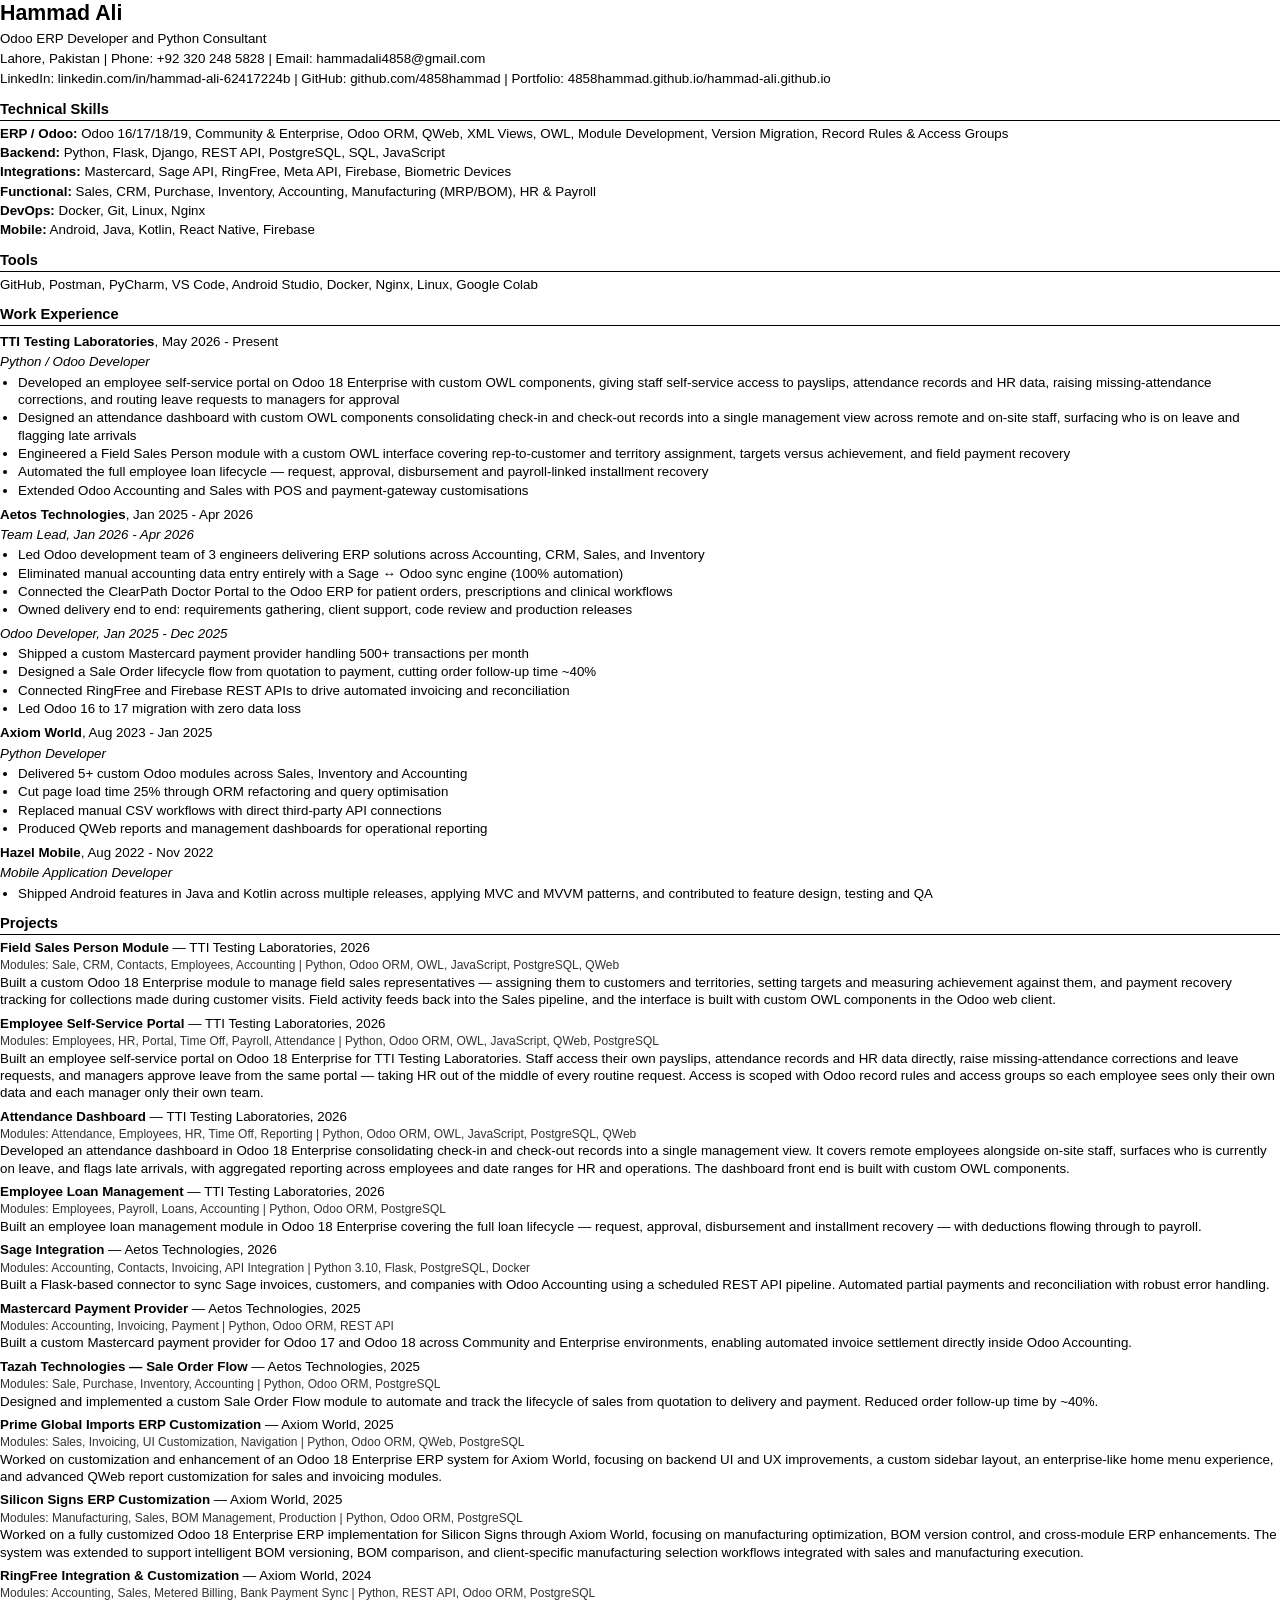
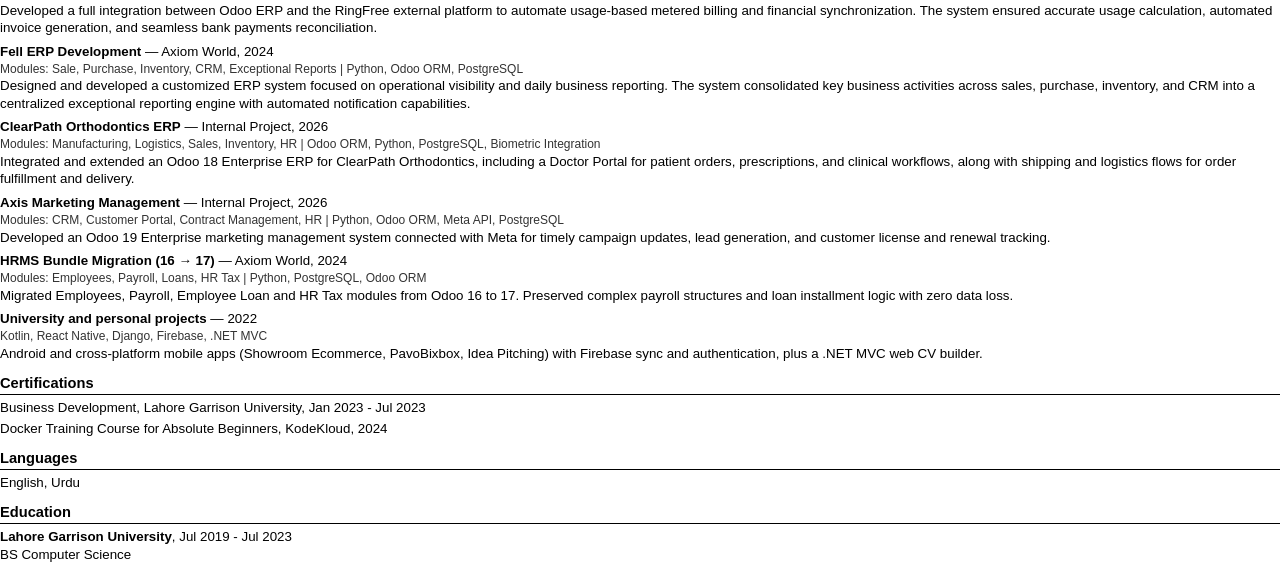
<file: assets/cv_ats_source.html>
<!DOCTYPE html>
<html lang="en">
<head>
<meta charset="UTF-8">
<title>Hammad Ali — Odoo ERP Developer CV</title>
<style>
  @page { size: A4; margin: 14mm; }
  body {
    font-family: Arial, Helvetica, sans-serif;
    font-size: 10pt;
    line-height: 1.30;
    color: #000;
    margin: 0;
  }
  h1 { font-size: 16pt; margin: 0 0 2px 0; }
  h2 {
    font-size: 11pt;
    margin: 12px 0 4px 0;
    border-bottom: 1px solid #000;
    padding-bottom: 1px;
  }
  p { margin: 0 0 3px 0; }
  ul { margin: 2px 0 6px 0; padding-left: 18px; }
  li { margin: 0 0 1px 0; }
  .job { margin-top: 7px; }
  .role { font-style: italic; }
  .proj { margin-bottom: 6px; }
  .meta { font-size: 9pt; color: #333; }
  .skill { margin-bottom: 2px; }
</style>
</head>
<body>

<h1>Hammad Ali</h1>
<p>Odoo ERP Developer and Python Consultant</p>
<p>Lahore, Pakistan | Phone: +92 320 248 5828 | Email: hammadali4858@gmail.com</p>
<p>LinkedIn: linkedin.com/in/hammad-ali-62417224b | GitHub: github.com/4858hammad | Portfolio: 4858hammad.github.io/hammad-ali.github.io</p>

<h2>Technical Skills</h2>
<p class="skill"><strong>ERP / Odoo:</strong> Odoo 16/17/18/19, Community &amp; Enterprise, Odoo ORM, QWeb, XML Views, OWL, Module Development, Version Migration, Record Rules &amp; Access Groups</p>
<p class="skill"><strong>Backend:</strong> Python, Flask, Django, REST API, PostgreSQL, SQL, JavaScript</p>
<p class="skill"><strong>Integrations:</strong> Mastercard, Sage API, RingFree, Meta API, Firebase, Biometric Devices</p>
<p class="skill"><strong>Functional:</strong> Sales, CRM, Purchase, Inventory, Accounting, Manufacturing (MRP/BOM), HR &amp; Payroll</p>
<p class="skill"><strong>DevOps:</strong> Docker, Git, Linux, Nginx</p>
<p class="skill"><strong>Mobile:</strong> Android, Java, Kotlin, React Native, Firebase</p>

<h2>Tools</h2>
<p>GitHub, Postman, PyCharm, VS Code, Android Studio, Docker, Nginx, Linux, Google Colab</p>

<h2>Work Experience</h2>
<p class="job"><strong>TTI Testing Laboratories</strong>, May 2026 - Present</p>
<p class="role">Python / Odoo Developer</p>
<ul>
<li>Developed an employee self-service portal on Odoo 18 Enterprise with custom OWL components, giving staff self-service access to payslips, attendance records and HR data, raising missing-attendance corrections, and routing leave requests to managers for approval</li>
<li>Designed an attendance dashboard with custom OWL components consolidating check-in and check-out records into a single management view across remote and on-site staff, surfacing who is on leave and flagging late arrivals</li>
<li>Engineered a Field Sales Person module with a custom OWL interface covering rep-to-customer and territory assignment, targets versus achievement, and field payment recovery</li>
<li>Automated the full employee loan lifecycle — request, approval, disbursement and payroll-linked installment recovery</li>
<li>Extended Odoo Accounting and Sales with POS and payment-gateway customisations</li>
</ul>
<p class="job"><strong>Aetos Technologies</strong>, Jan 2025 - Apr 2026</p>
<p class="role">Team Lead, Jan 2026 - Apr 2026</p>
<ul>
<li>Led Odoo development team of 3 engineers delivering ERP solutions across Accounting, CRM, Sales, and Inventory</li>
<li>Eliminated manual accounting data entry entirely with a Sage ↔ Odoo sync engine (100% automation)</li>
<li>Connected the ClearPath Doctor Portal to the Odoo ERP for patient orders, prescriptions and clinical workflows</li>
<li>Owned delivery end to end: requirements gathering, client support, code review and production releases</li>
</ul>
<p class="role">Odoo Developer, Jan 2025 - Dec 2025</p>
<ul>
<li>Shipped a custom Mastercard payment provider handling 500+ transactions per month</li>
<li>Designed a Sale Order lifecycle flow from quotation to payment, cutting order follow-up time ~40%</li>
<li>Connected RingFree and Firebase REST APIs to drive automated invoicing and reconciliation</li>
<li>Led Odoo 16 to 17 migration with zero data loss</li>
</ul>
<p class="job"><strong>Axiom World</strong>, Aug 2023 - Jan 2025</p>
<p class="role">Python Developer</p>
<ul>
<li>Delivered 5+ custom Odoo modules across Sales, Inventory and Accounting</li>
<li>Cut page load time 25% through ORM refactoring and query optimisation</li>
<li>Replaced manual CSV workflows with direct third-party API connections</li>
<li>Produced QWeb reports and management dashboards for operational reporting</li>
</ul>
<p class="job"><strong>Hazel Mobile</strong>, Aug 2022 - Nov 2022</p>
<p class="role">Mobile Application Developer</p>
<ul>
<li>Shipped Android features in Java and Kotlin across multiple releases, applying MVC and MVVM patterns, and contributed to feature design, testing and QA</li>
</ul>

<h2>Projects</h2>
<p class="proj"><strong>Field Sales Person Module</strong> — TTI Testing Laboratories, 2026<br><span class="meta">Modules: Sale, CRM, Contacts, Employees, Accounting | Python, Odoo ORM, OWL, JavaScript, PostgreSQL, QWeb</span><br>Built a custom Odoo 18 Enterprise module to manage field sales representatives — assigning them to customers and territories, setting targets and measuring achievement against them, and payment recovery tracking for collections made during customer visits. Field activity feeds back into the Sales pipeline, and the interface is built with custom OWL components in the Odoo web client.</p>
<p class="proj"><strong>Employee Self-Service Portal</strong> — TTI Testing Laboratories, 2026<br><span class="meta">Modules: Employees, HR, Portal, Time Off, Payroll, Attendance | Python, Odoo ORM, OWL, JavaScript, QWeb, PostgreSQL</span><br>Built an employee self-service portal on Odoo 18 Enterprise for TTI Testing Laboratories. Staff access their own payslips, attendance records and HR data directly, raise missing-attendance corrections and leave requests, and managers approve leave from the same portal — taking HR out of the middle of every routine request. Access is scoped with Odoo record rules and access groups so each employee sees only their own data and each manager only their own team.</p>
<p class="proj"><strong>Attendance Dashboard</strong> — TTI Testing Laboratories, 2026<br><span class="meta">Modules: Attendance, Employees, HR, Time Off, Reporting | Python, Odoo ORM, OWL, JavaScript, PostgreSQL, QWeb</span><br>Developed an attendance dashboard in Odoo 18 Enterprise consolidating check-in and check-out records into a single management view. It covers remote employees alongside on-site staff, surfaces who is currently on leave, and flags late arrivals, with aggregated reporting across employees and date ranges for HR and operations. The dashboard front end is built with custom OWL components.</p>
<p class="proj"><strong>Employee Loan Management</strong> — TTI Testing Laboratories, 2026<br><span class="meta">Modules: Employees, Payroll, Loans, Accounting | Python, Odoo ORM, PostgreSQL</span><br>Built an employee loan management module in Odoo 18 Enterprise covering the full loan lifecycle — request, approval, disbursement and installment recovery — with deductions flowing through to payroll.</p>
<p class="proj"><strong>Sage Integration</strong> — Aetos Technologies, 2026<br><span class="meta">Modules: Accounting, Contacts, Invoicing, API Integration | Python 3.10, Flask, PostgreSQL, Docker</span><br>Built a Flask-based connector to sync Sage invoices, customers, and companies with Odoo Accounting using a scheduled REST API pipeline. Automated partial payments and reconciliation with robust error handling.</p>
<p class="proj"><strong>Mastercard Payment Provider</strong> — Aetos Technologies, 2025<br><span class="meta">Modules: Accounting, Invoicing, Payment | Python, Odoo ORM, REST API</span><br>Built a custom Mastercard payment provider for Odoo 17 and Odoo 18 across Community and Enterprise environments, enabling automated invoice settlement directly inside Odoo Accounting.</p>
<p class="proj"><strong>Tazah Technologies — Sale Order Flow</strong> — Aetos Technologies, 2025<br><span class="meta">Modules: Sale, Purchase, Inventory, Accounting | Python, Odoo ORM, PostgreSQL</span><br>Designed and implemented a custom Sale Order Flow module to automate and track the lifecycle of sales from quotation to delivery and payment. Reduced order follow-up time by ~40%.</p>
<p class="proj"><strong>Prime Global Imports ERP Customization</strong> — Axiom World, 2025<br><span class="meta">Modules: Sales, Invoicing, UI Customization, Navigation | Python, Odoo ORM, QWeb, PostgreSQL</span><br>Worked on customization and enhancement of an Odoo 18 Enterprise ERP system for Axiom World, focusing on backend UI and UX improvements, a custom sidebar layout, an enterprise-like home menu experience, and advanced QWeb report customization for sales and invoicing modules.</p>
<p class="proj"><strong>Silicon Signs ERP Customization</strong> — Axiom World, 2025<br><span class="meta">Modules: Manufacturing, Sales, BOM Management, Production | Python, Odoo ORM, PostgreSQL</span><br>Worked on a fully customized Odoo 18 Enterprise ERP implementation for Silicon Signs through Axiom World, focusing on manufacturing optimization, BOM version control, and cross-module ERP enhancements. The system was extended to support intelligent BOM versioning, BOM comparison, and client-specific manufacturing selection workflows integrated with sales and manufacturing execution.</p>
<p class="proj"><strong>RingFree Integration &amp; Customization</strong> — Axiom World, 2024<br><span class="meta">Modules: Accounting, Sales, Metered Billing, Bank Payment Sync | Python, REST API, Odoo ORM, PostgreSQL</span><br>Developed a full integration between Odoo ERP and the RingFree external platform to automate usage-based metered billing and financial synchronization. The system ensured accurate usage calculation, automated invoice generation, and seamless bank payments reconciliation.</p>
<p class="proj"><strong>Fell ERP Development</strong> — Axiom World, 2024<br><span class="meta">Modules: Sale, Purchase, Inventory, CRM, Exceptional Reports | Python, Odoo ORM, PostgreSQL</span><br>Designed and developed a customized ERP system focused on operational visibility and daily business reporting. The system consolidated key business activities across sales, purchase, inventory, and CRM into a centralized exceptional reporting engine with automated notification capabilities.</p>
<p class="proj"><strong>ClearPath Orthodontics ERP</strong> — Internal Project, 2026<br><span class="meta">Modules: Manufacturing, Logistics, Sales, Inventory, HR | Odoo ORM, Python, PostgreSQL, Biometric Integration</span><br>Integrated and extended an Odoo 18 Enterprise ERP for ClearPath Orthodontics, including a Doctor Portal for patient orders, prescriptions, and clinical workflows, along with shipping and logistics flows for order fulfillment and delivery.</p>
<p class="proj"><strong>Axis Marketing Management</strong> — Internal Project, 2026<br><span class="meta">Modules: CRM, Customer Portal, Contract Management, HR | Python, Odoo ORM, Meta API, PostgreSQL</span><br>Developed an Odoo 19 Enterprise marketing management system connected with Meta for timely campaign updates, lead generation, and customer license and renewal tracking.</p>
<p class="proj"><strong>HRMS Bundle Migration (16 → 17)</strong> — Axiom World, 2024<br><span class="meta">Modules: Employees, Payroll, Loans, HR Tax | Python, PostgreSQL, Odoo ORM</span><br>Migrated Employees, Payroll, Employee Loan and HR Tax modules from Odoo 16 to 17. Preserved complex payroll structures and loan installment logic with zero data loss.</p>
<p class="proj"><strong>University and personal projects</strong> — 2022<br><span class="meta">Kotlin, React Native, Django, Firebase, .NET MVC</span><br>Android and cross-platform mobile apps (Showroom Ecommerce, PavoBixbox, Idea Pitching) with Firebase sync and authentication, plus a .NET MVC web CV builder.</p>

<h2>Certifications</h2>
<p>Business Development, Lahore Garrison University, Jan 2023 - Jul 2023</p>
<p>Docker Training Course for Absolute Beginners, KodeKloud, 2024</p>

<h2>Languages</h2>
<p>English, Urdu</p>

<h2>Education</h2>
<p><strong>Lahore Garrison University</strong>, Jul 2019 - Jul 2023<br>BS Computer Science</p>

</body>
</html>
</file>
